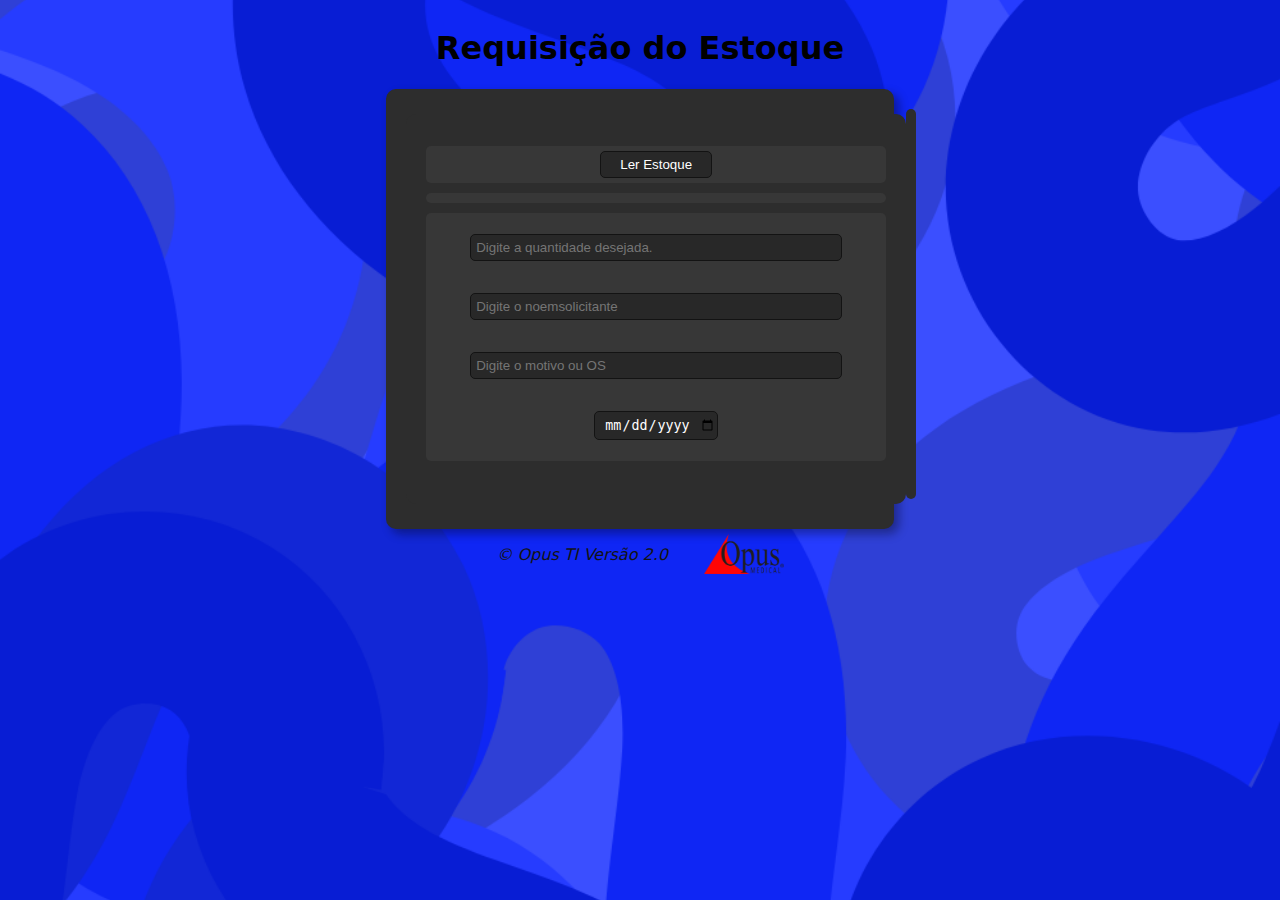
<file: RequisiçãoEstV2.0/index.html>
<!DOCTYPE html>
<html lang="pt-BR">
<head>
    <meta charset="UTF-8">
    <meta name="viewport" content="width=device-width, initial-scale=1.0">
    <meta http-equiv="X-UA-Compatible" content="ie=edge">
    <link rel="icon" href="tilogo.ico" type="image/x-icon">
    <title>Requisição Estoque</title>
    <link rel="stylesheet" href="estiloreqest.css">
</head>
<body>
    <header>
        <h1>Requisição do Estoque</h1>
    </header>
        <section id="section1">
            <div id="intersection">
                    <div>
                    <input type="button" id="botaoGetApi" value="Ler Estoque" onclick="consultarEstoque()">
                </div>
        <!--     Resultado da consulta de estoque -->
                <div id="res"></div>
        <!--     Formulário para informações adicionais -->
                <div id="form">
                    <p><input type="number" id="quantNum" placeholder="Digite a quantidade desejada."></p>
                    <p><input type="text" id="Solicitante" placeholder="Digite o noemsolicitante"></p>
                    <p><input type="text" id="MotivoOS" placeholder="Digite o motivo ou OS"></p>
                    <p><input type="date" id="Data"></p>
                </div>
            </div>
        <!-- Botão para carregar os dados da API -->
            <div id="outsection">

            </div>
        </section>
    <footer>
        <p>&copy; Opus TI Versão 2.0    </p>
        <p>‎ ‎ ‎ ‎ ‎ ‎ ‎ ‎</p>
        <img src="opus.png" alt="Opus Medical" style="width: 80px; height: 40px;">
    </footer>

    <!-- Incluindo o script -->
    <script src="appreqest.js"></script>
</body>
</html>
</file>
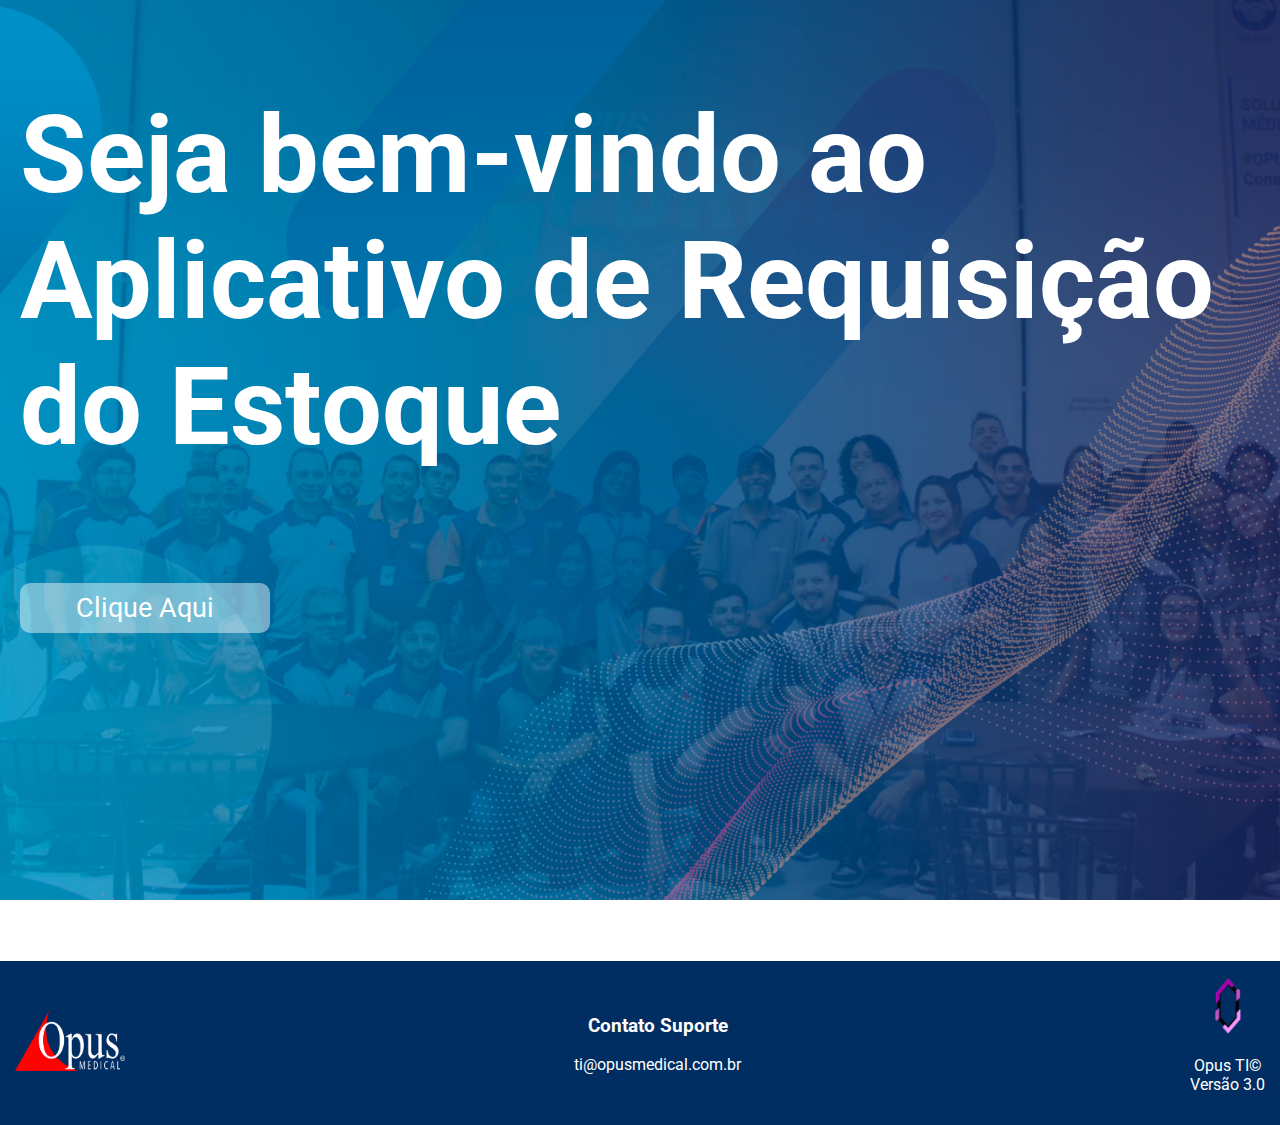
<file: RequisiçãoEstV3.0/index.html>
<!DOCTYPE html>
<html lang="pt-BR">
<head>
    <meta charset="UTF-8">
    <meta name="viewport" content="width=device-width, initial-scale=1.0">
    <meta http-equiv="X-UA-Compatible" content="ie=edge">
    <link rel="icon" href="fotosfolder/opusico.ico" type="image/x-icon">
    <link href="https://fonts.googleapis.com/css2?family=Roboto:wght@400;500;700&display=swap" rel="stylesheet">

    <title>Requisição Estoque</title>
    <link rel="stylesheet" href="arq_index/estilo.css">
</head>
<body>
    <header>
        <h1>Seja bem-vindo ao
        <br>Aplicativo de Requisição do Estoque</h1>
    </header>
        <div class="texty">
                <div class="box-3">
                    <div class="btn btn-three" onclick="redirectToSignal()">
                        <span>Clique Aqui</span>
                    </div>
                </div>
        </div>
    <div class="separador">‎</div>
</body>
<div class="rodape">
    <div><img src="fotosfolder/opusB.png" alt="Opus Medical" style="width: 110px; height: 60px;"></div>
    <div><h3>Contato Suporte</h3><p>ti@opusmedical.com.br</p></div>
    <div><img src="fotosfolder/tilogo.ico" alt="Opus TI" style="width: 60px; height: 60px;"><p>Opus TI&copy; </br>Versão 3.0</p></div>
</div>
    <script src="arq_index/script.js"></script>
</html>
</file>
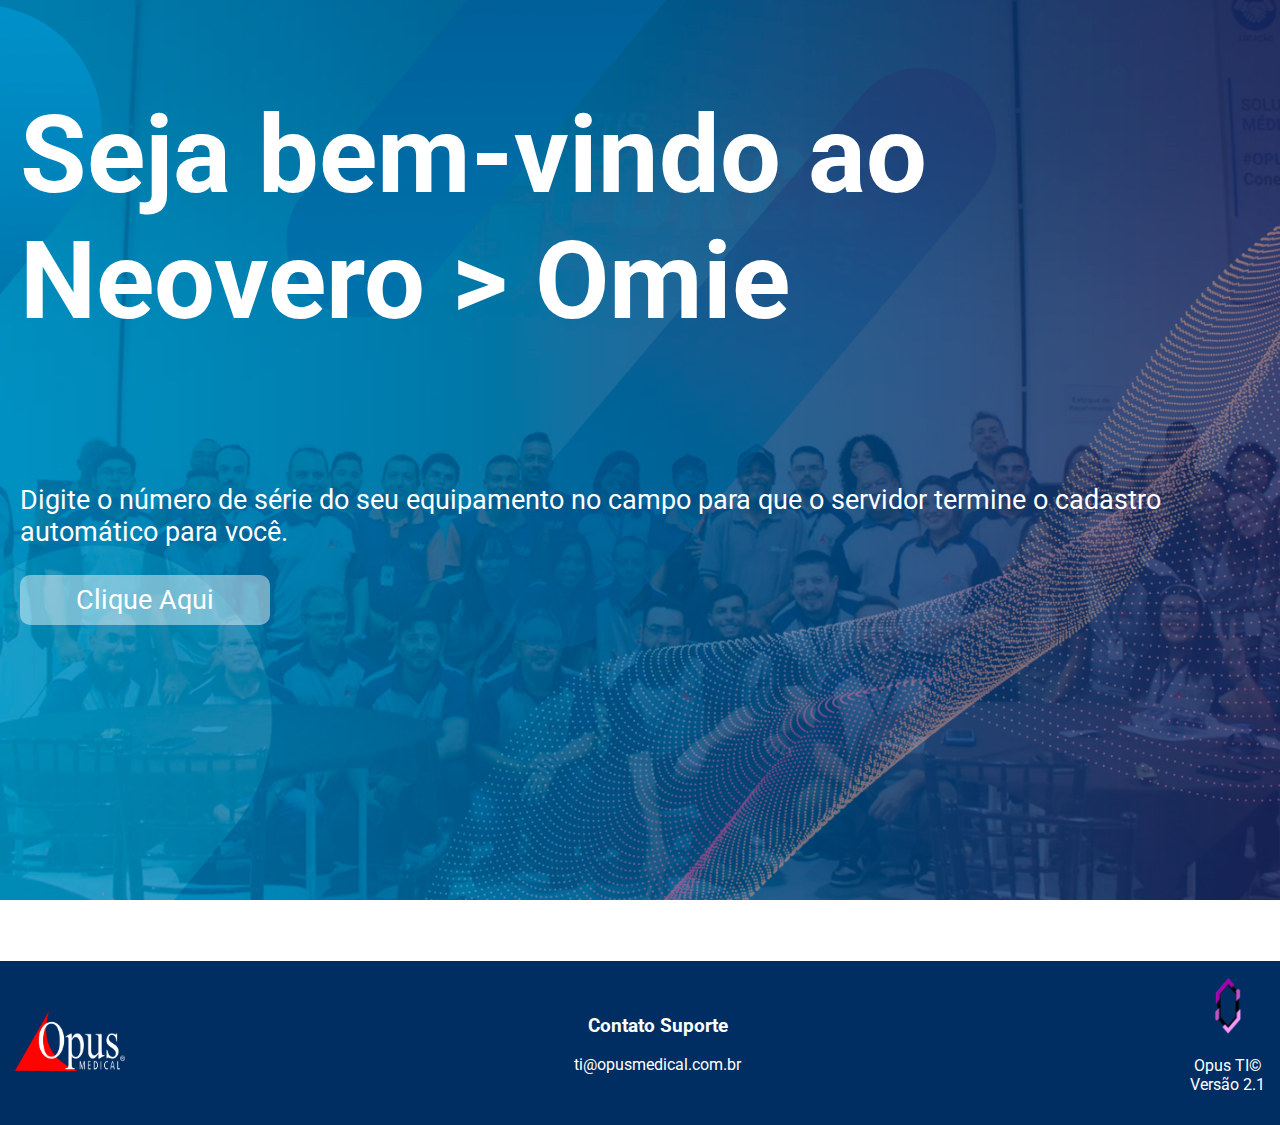
<file: WebhookS/index.html>
<!DOCTYPE html>
<html lang="pt-BR">
<head>
    <meta charset="UTF-8">
    <meta name="viewport" content="width=device-width, initial-scale=1.0">
    <meta http-equiv="X-UA-Compatible" content="ie=edge">
    <link rel="icon" href="opusico.ico" type="image/x-icon">
    <link href="https://fonts.googleapis.com/css2?family=Roboto:wght@400;500;700&display=swap" rel="stylesheet">

    <title>CAD.EQCL</title>
    <link rel="stylesheet" href="indexfiles/estilo.css">
</head>
<body>
    <header>
        <h1>Seja bem-vindo ao
        <br>Neovero > Omie</h1>
    </header>
        <div class="texty">
            <p>Digite o número de série do seu equipamento no campo para que o servidor termine o cadastro automático para você.</p>
                <div class="box-3">
                    <div class="btn btn-three" onclick="redirectToSignal()">
                        <span>Clique Aqui</span>
                    </div>
                </div>
        </div>
    <div class="separador">‎</div>
</body>
<div class="rodape">
    <div><img src="fotosfolder/opusB.png" alt="Opus Medical" style="width: 110px; height: 60px;"></div>
    <div><h3>Contato Suporte</h3><p>ti@opusmedical.com.br</p></div>
    <div><img src="fotosfolder/tilogo.ico" alt="Opus TI" style="width: 60px; height: 60px;"><p>Opus TI&copy; </br>Versão 2.1</p></div>
</div>
    <script src="indexfiles/script.js"></script>
</html>
</file>
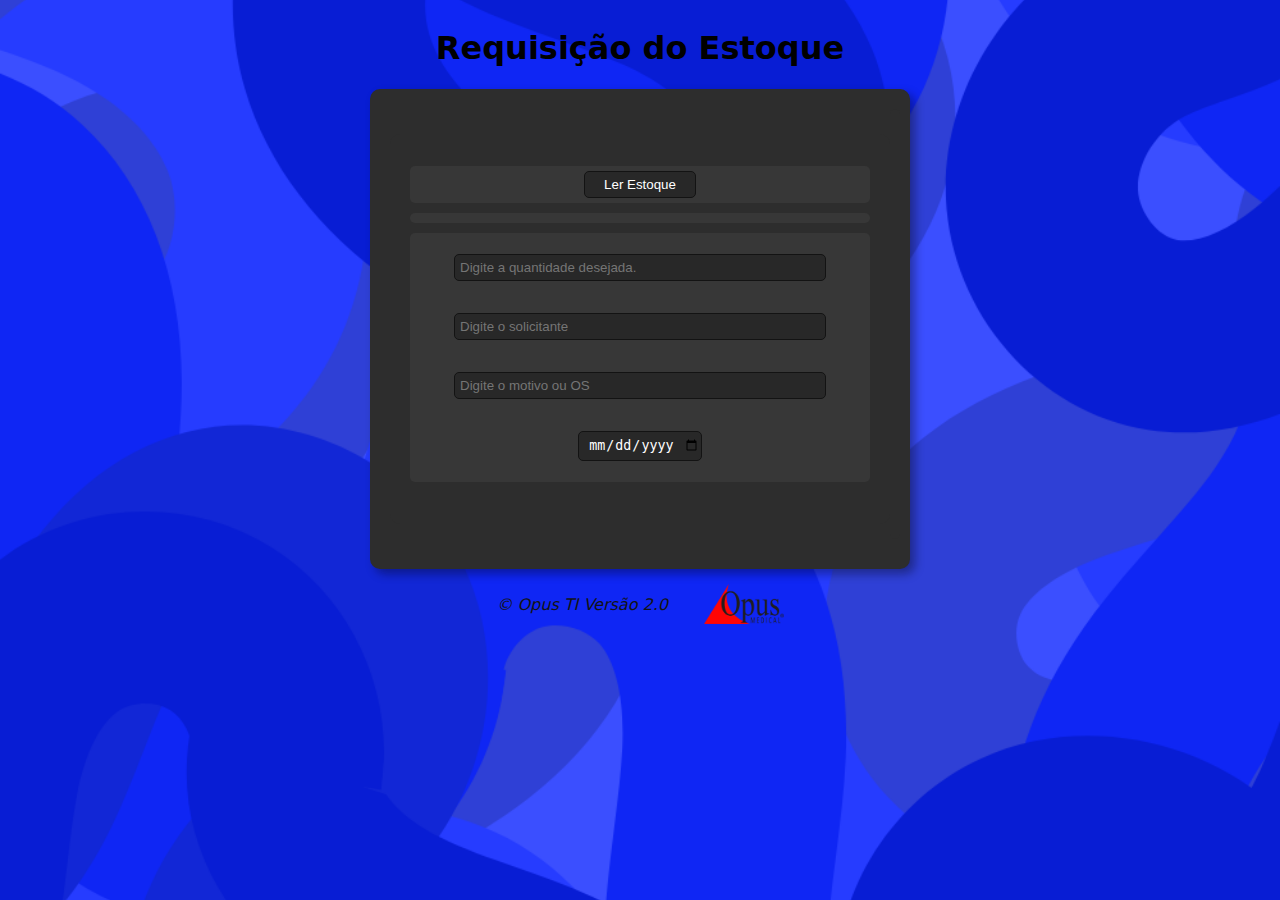
<file: RequisiçãoEstV2.0/Atual do domino/index.html>
<!DOCTYPE html>
<html lang="pt-BR">
<head>
    <meta charset="UTF-8">
    <meta name="viewport" content="width=device-width, initial-scale=1.0">
    <meta http-equiv="X-UA-Compatible" content="ie=edge">
    <link rel="icon" href="tilogo.ico" type="image/x-icon">
    <title>Requisição Estoque</title>
    <link rel="stylesheet" href="estiloreqest.css">
</head>
<body>
    <header>
        <h1>Requisição do Estoque</h1>
    </header>
        <section id="section1">
            <div id="intersection">
                    <div>
                    <input type="button" id="botaoGetApi" value="Ler Estoque" onclick="consultarEstoque()">
                </div>
        <!--     Resultado da consulta de estoque -->
                <div id="res"></div>
        <!--     Formulário para informações adicionais -->
                <div id="form">
                    <p><input type="number" id="quantNum" placeholder="Digite a quantidade desejada."></p>
                    <p><input type="text" id="Solicitante" placeholder="Digite o solicitante"></p>
                    <p><input type="text" id="MotivoOS" placeholder="Digite o motivo ou OS"></p>
                    <p><input type="date" id="Data"></p>
                </div>
            </div>
        <!-- Botão para carregar os dados da API -->
            <div id="outsection">

            </div>
        </section>
    <footer>
        <p>&copy; Opus TI Versão 2.0    </p>
        <p>‎ ‎ ‎ ‎ ‎ ‎ ‎ ‎</p>
        <img src="opus.png" alt="Opus Medical" style="width: 80px; height: 40px;">
    </footer>

    <!-- Incluindo o script -->
    <script src="appreqest.js"></script>
</body>
</html>
</file>
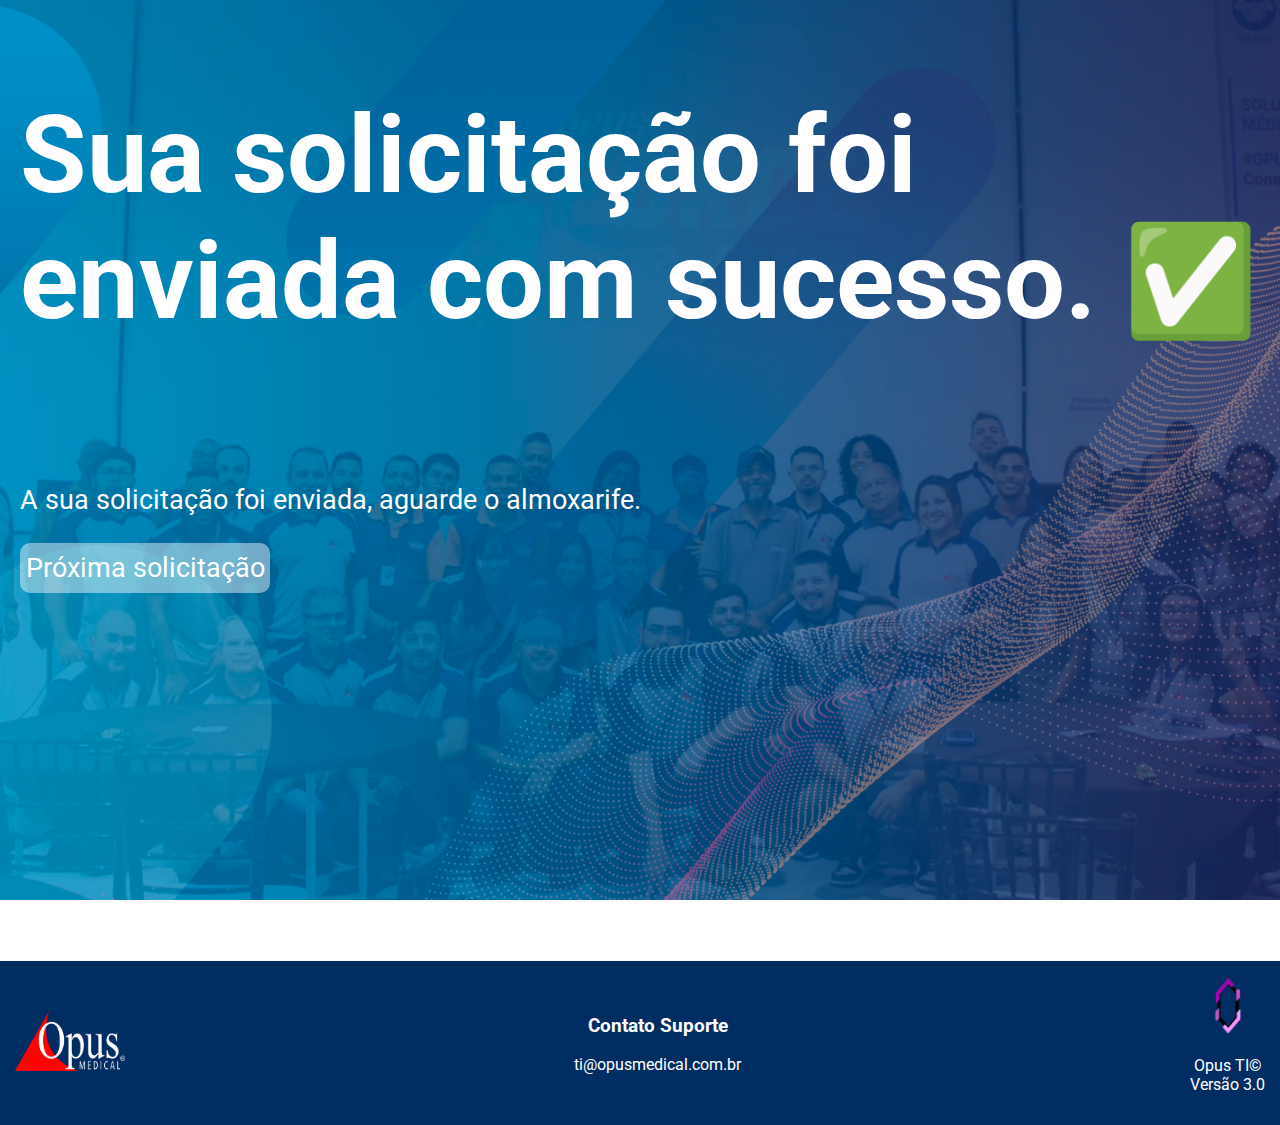
<file: RequisiçãoEstV3.0/response.html>
<!DOCTYPE html>
<html lang="pt-BR">
<head>
    <meta charset="UTF-8">
    <meta name="viewport" content="width=device-width, initial-scale=1.0">
    <meta http-equiv="X-UA-Compatible" content="ie=edge">
    <link rel="icon" href="fotosfolder/opusico.ico" type="image/x-icon">
    <link href="https://fonts.googleapis.com/css2?family=Roboto:wght@400;500;700&display=swap" rel="stylesheet">

    <title>Requisição do Estoque</title>
    <link rel="stylesheet" href="arq_response/estilo.css">
</head>
<body>
    <header>
        <h1>Sua solicitação foi enviada com sucesso. &#x2705;</h1>
    </header>
        <div class="texty">
            <p>A sua solicitação foi enviada, aguarde o almoxarife.</p>
                <div class="box-3">
                    <div class="btn btn-three" onclick="redirectToSignal()">
                        <span>Próxima solicitação</span>
                    </div>
                </div>
        </div>
    <div class="separador">‎</div>
</body>
<div class="rodape">
    <div><img src="fotosfolder/opusB.png" alt="Opus Medical" style="width: 110px; height: 60px;"></div>
    <div><h3>Contato Suporte</h3><p>ti@opusmedical.com.br</p></div>
    <div><img src="fotosfolder/tilogo.ico" alt="Opus TI" style="width: 60px; height: 60px;"><p>Opus TI&copy; </br>Versão 3.0</p></div>
</div>
    <script src="arq_response/script.js"></script>
</html>
</file>
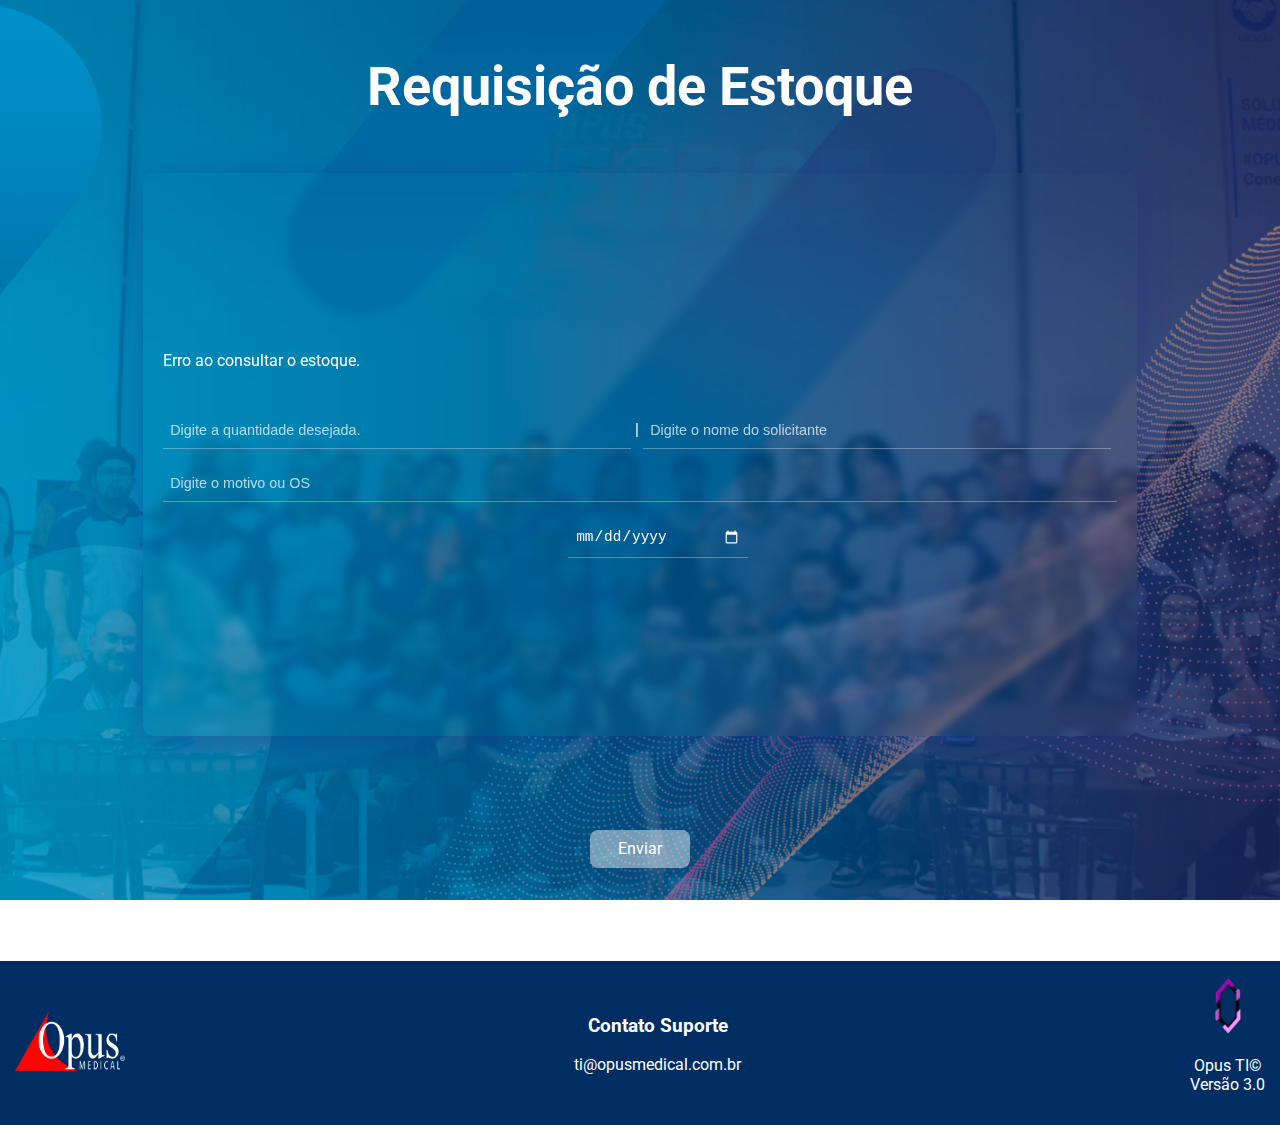
<file: RequisiçãoEstV3.0/signal.html>
<!DOCTYPE html>
<html lang="pt-BR">
<head>
    <meta charset="UTF-8">
    <meta name="viewport" content="width=device-width, initial-scale=1.0">
    <meta http-equiv="X-UA-Compatible" content="ie=edge">
    <link rel="icon" href="fotosfolder/opusico.ico" type="image/x-icon">
    <link href="https://fonts.googleapis.com/css2?family=Roboto:wght@400;500;700&display=swap" rel="stylesheet">

    <title>Requisição Estoque</title>
    <link rel="stylesheet" href="arq_signal/estilo.css">
</head>
<body onload="consultarEstoque()">
    <header>
        <h2 style="text-align: center;">Requisição de Estoque</h2>
    </header>   
    <section>
        <div class="use">
            <div class="form">
                <div id="form">
                    <div id="apires" class="divdadivinput"><div id="res"><div class="loader"></div></div></div>
                </div>
            </div>
            <div class="form">
                <div id="form">
                    <p><input type="number" class="input" id="quantNum" placeholder="Digite a quantidade desejada."> | <input type="text" class="input" id="Solicitante" placeholder="Digite o nome do solicitante"></p>
                    <p></p>
                    <p><input type="text" class="input" id="MotivoOS" placeholder="Digite o motivo ou OS"></p>
                    <p><input type="date" class="input" id="Data"></p>
                </div>
            </div>
            
        </div>
        
    </section>
    
    <div class="separador">‎
        <div class="btn btn-three" id="sendButton">
            <span>Enviar</span>
        </div>
    </div>
</body>
<div class="rodape">
    <div><img src="fotosfolder/opusB.png" alt="Opus Medical" style="width: 110px; height: 60px;"></div>
    <div><h3>Contato Suporte</h3><p>ti@opusmedical.com.br</p></div>
    <div><img src="fotosfolder/tilogo.ico" alt="Opus TI" style="width: 60px; height: 60px;"><p>Opus TI&copy; </br>Versão 3.0</p></div>
</div>
    <script src="arq_signal/script.js"></script>
</html>
</file>
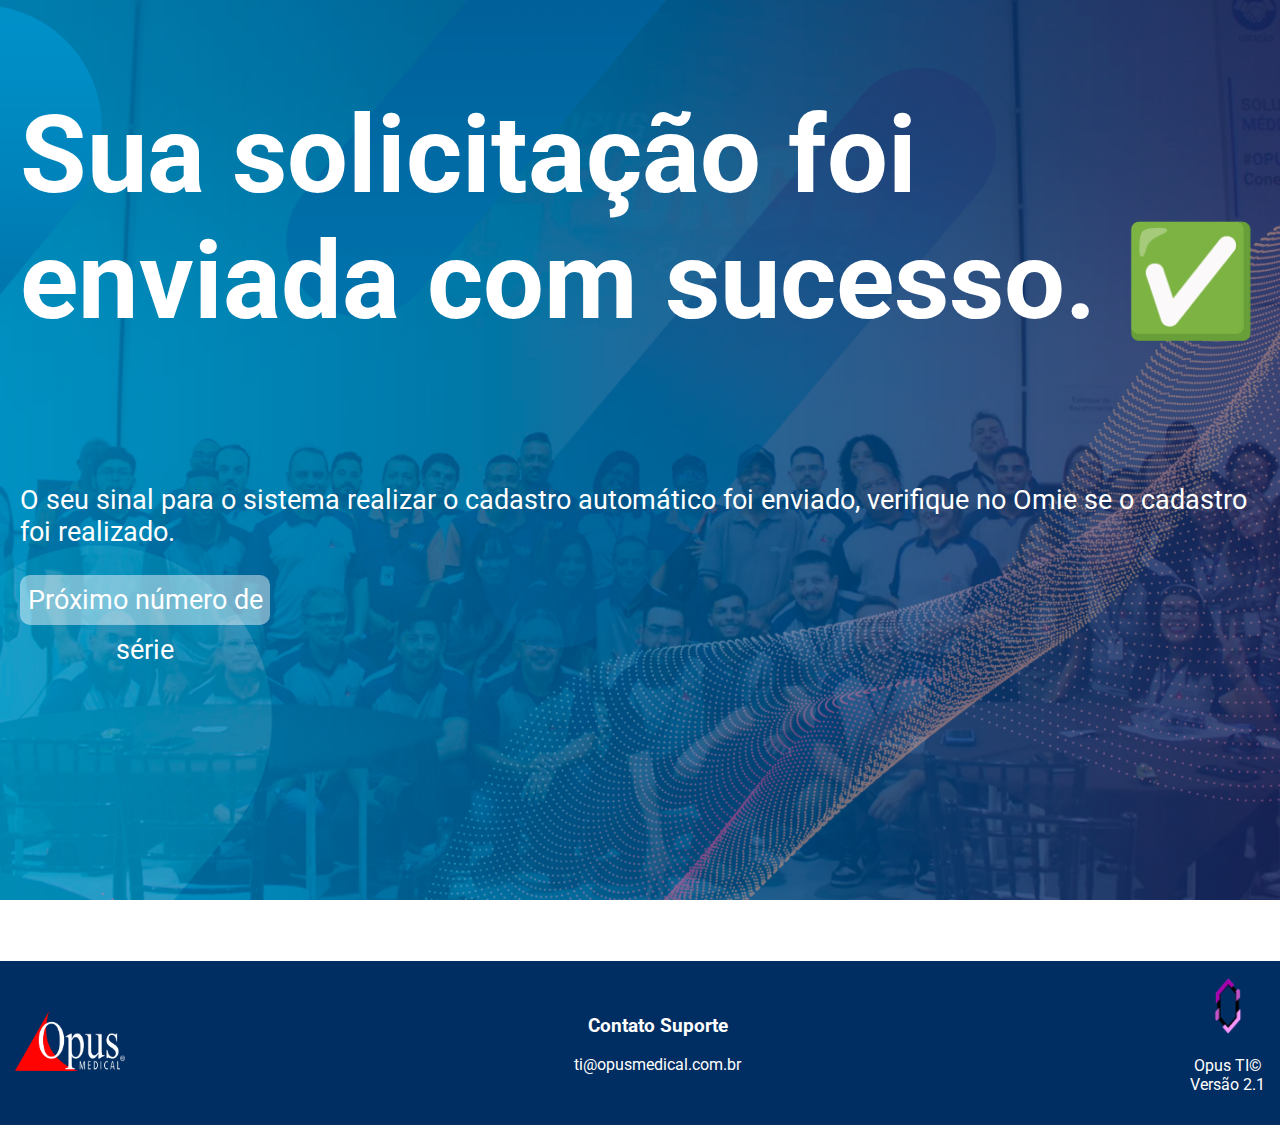
<file: WebhookS/restart.html>
<!DOCTYPE html>
<html lang="pt-BR">
<head>
    <meta charset="UTF-8">
    <meta name="viewport" content="width=device-width, initial-scale=1.0">
    <meta http-equiv="X-UA-Compatible" content="ie=edge">
    <link rel="icon" href="opusico.ico" type="image/x-icon">
    <link href="https://fonts.googleapis.com/css2?family=Roboto:wght@400;500;700&display=swap" rel="stylesheet">

    <title>CAD.EQCL</title>
    <link rel="stylesheet" href="restartfiles/estilo.css">
</head>
<body>
    <header>
        <h1>Sua solicitação foi enviada com sucesso. &#x2705;</h1>
    </header>
        <div class="texty">
            <p>O seu sinal para o sistema realizar o cadastro automático foi enviado, verifique no Omie se o cadastro foi realizado.</p>
                <div class="box-3">
                    <div class="btn btn-three" onclick="redirectToSignal()">
                        <span>Próximo número de série</span>
                    </div>
                </div>
        </div>
    <div class="separador">‎</div>
</body>
<div class="rodape">
    <div><img src="fotosfolder/opusB.png" alt="Opus Medical" style="width: 110px; height: 60px;"></div>
    <div><h3>Contato Suporte</h3><p>ti@opusmedical.com.br</p></div>
    <div><img src="fotosfolder/tilogo.ico" alt="Opus TI" style="width: 60px; height: 60px;"><p>Opus TI&copy; </br>Versão 2.1</p></div>
</div>
    <script src="restartfiles/script.js"></script>
</html>
</file>
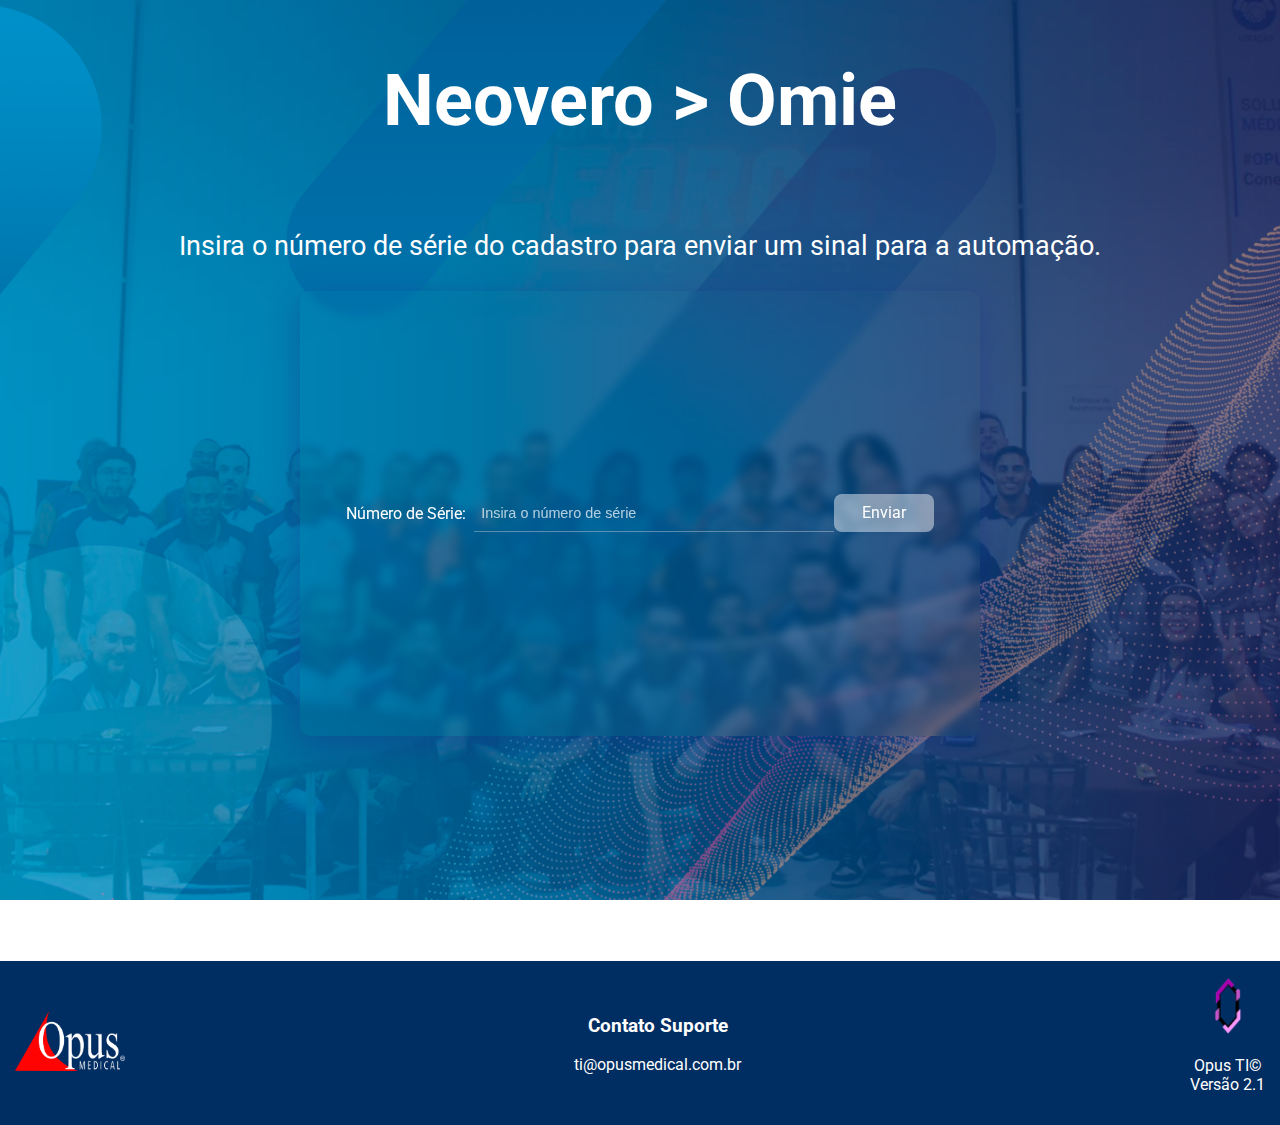
<file: WebhookS/signal.html>
<!DOCTYPE html>
<html lang="pt-BR">
<head>
    <meta charset="UTF-8">
    <meta name="viewport" content="width=device-width, initial-scale=1.0">
    <meta http-equiv="X-UA-Compatible" content="ie=edge">
    <link rel="icon" href="opusico.ico" type="image/x-icon">
    <link href="https://fonts.googleapis.com/css2?family=Roboto:wght@400;500;700&display=swap" rel="stylesheet">

    <title>CAD.EQCL</title>
    <link rel="stylesheet" href="signalfiles/estilo.css">
</head>
<body>
    <header>
        <h1>Neovero > Omie</h1>
    </header>
    <p class="texti">Insira o número de série do cadastro para enviar um sinal para a automação.</br></p>
    <section>
        <div class="use">
            <label for="valorInput">Número de Série: ‎ ‎</label>
            <div class="form">
                <input class="input" id="valorInput" placeholder="Insira o número de série"required=""     type="text">
                <span class="input-border"></span>
            </div>
            <div class="btn btn-three" id="enviarButton">
                <span>Enviar</span>
            </div>
        </div>
    </section>
    
    <div class="separador">‎</div>
</body>
<div class="rodape">
        <div><img src="fotosfolder/opusB.png" alt="Opus Medical" style="width: 110px; height: 60px;"></div>
        <div><h3>Contato Suporte</h3><p>ti@opusmedical.com.br</p></div>
        <div><img src="fotosfolder/tilogo.ico" alt="Opus TI" style="width: 60px; height: 60px;"><p>Opus TI&copy; </br>Versão 2.1</p></div>
</div>
    <script src="signalfiles/script.js"></script>
</html>
</file>
<file: RequisiçãoEstV2.0/estiloreqest.css>
body {
    background: #069cb5;
    display: grid;
    place-items: center;
    height: fit-content;
    font-family: system-ui;
    overflow-x: hidden; /* Evita a rolagem horizontal  */
    overflow-y: hidden; /* Remove a barra de rolagem vertical  */
    background: url('fundo-azul.png') no-repeat center center fixed;
    background-size: 100%;
    background-repeat: repeat; /* Faz a imagem cobrir todo o fundo */
}
header{
    color: rgb(0, 0, 0);
    text-align: center;
    font-family: system-ui;
}
#section1{
    position: center;
    font-family: system-ui;
    display: flex; /* Torna o section um flex container */
    flex-direction: row; /* Organiza conteúdo verticalmente */
    justify-content: space-between; /* Centraliza o conteúdo verticalmente */
     /* Centraliza o conteúdo horizontalmente */
    color: white;
    background: #2d2d2d;
    border-radius: 10px;
    padding: 20px;
    width: 37%;
    height: 93%;
    margin: auto;
    box-shadow: 5px 5px 10px rgba(6, 6, 22, 0.384);
}
#outsection {
    background: #2d2d2d;
    display: flex; /* Torna o section um flex container */
    flex-direction: column; /* Organiza conteúdo verticalmente */
    align-items: center; /* Centraliza horizontalmente */
    justify-content: center; /* Centraliza verticalmente */
    /* box-shadow: 5px 5px 10px rgba(6, 6, 22, 0.384); */
     /* Certifique-se de que a altura da div seja suficiente para a centralização */
}
#intersection{
    position: center;
    font-family: system-ui;
    display: flex; /* Torna o section um flex container */
    flex-direction: column; /* Organiza conteúdo verticalmente */
    justify-content: center; /* Centraliza o conteúdo verticalmente */
    align-items: center; /* Centraliza o conteúdo horizontalmente */
    color: white;
    background: #2d2d2d;
    border-radius: 10px;
    padding: 20px;
    width: 500px;
    height: 350px;
    margin: auto;
    /* box-shadow: 5px 5px 10px rgba(6, 6, 22, 0.384); */
}
section div {
    font-family: system-ui;
    display: flex; /* Torna o section um flex container */
    flex-direction: column; /* Organiza conteúdo verticalmente */
    justify-content: center;
    text-align: center;
    color: white;
    padding: 5px;
    width: 450px;
    margin-bottom: 10px;
    background-color: #373737;
    border-radius: 5px;
}
#MotivoOS{
    text-align: left;
    place-items: left;
    color: white;
    width: 80%;
    padding: 5px;
    margin: auto;
    border-radius: 5px;
    background-color: #282828;
    border: 1px solid #131313;
    cursor: pointer;
    overflow: hidden;
    text-overflow: ellipsis;
}
#Solicitante{
    text-align: center;
    place-items: center;
    color: white;
    width: 80%;
    padding: 5px;
    margin: auto;
    border-radius: 5px;
    background-color: #282828;
    border: 1px solid #131313;
    cursor: pointer;
    overflow: hidden;
    text-overflow: ellipsis;
}
#quantNum{
    text-align: center;
    place-items: center;
    color: white;
    width: 80%;
    padding: 5px;
    margin: auto;
    border-radius: 5px;
    background-color: #282828;
    border: 1px solid #131313;
    cursor: pointer;
    overflow: hidden;
    text-overflow: ellipsis;
}
#Data{
    text-align: center;
    place-items: center;
    color: white;
    width: 25%;
    padding: 5px;
    margin: auto;
    border-radius: 5px;
    background-color: #282828;
    border: 1px solid #131313;
    cursor: pointer;
    overflow: hidden;
    text-overflow: ellipsis;
}
#botaoGetApi{
    text-align: center;
    place-items: center;
    color: white;
    width: 25%;
    padding: 5px;
    margin: auto;
    border-radius: 5px;
    background-color: #282828;
    border: 1px solid #131313;
    cursor: pointer;
    overflow: hidden;
    text-overflow: ellipsis;
}
#itemSearch{
    text-align: center;
    place-items: center;
    color: white;
    width: 80%;
    padding: 5px;
    margin: auto;
    border-radius: 5px;
    background-color: #282828;
    border: 1px solid #131313;
    cursor: pointer;
    overflow: hidden;
    text-overflow: ellipsis;
}

#itemSelect {
    background-color: #282828;
    color: white;
}

footer{
    display: inline flex; /* Ativa o layout flexível */
    justify-content: space-between; /* Espaço máximo entre os itens */
    align-content: center;
    align-items: center; /* Alinha os itens verticalmente no centro */
    padding: 10px; /* Espaçamento interno */
    color: #131313;
    
    font-style: italic;
}

#sendButton {
    position: static;
    background-color: #0f26f4;
    border: none;
    color: #fff;
    border-radius: 5px;
    height: 70px;
    width: 70px;
    cursor: pointer;
    margin: auto;
}

#sendButton:hover {
    background-color: #002a7e;
}
</file>
<file: RequisiçãoEstV3.0/arq_index/estilo.css>
html {
    overflow: auto; /* Permite rolar */
    scrollbar-width: none; /* Para Firefox */
    -ms-overflow-style: none; /* Para Internet Explorer 10+ */
    font-family: 'Roboto', sans-serif;
}

html::-webkit-scrollbar {
    display: none; /* Para Chrome, Safari e Edge */
}
body {
    background: #272727;
    display: flex; /* Ativa o layout flexível */
    flex-direction: column;
    align-items: start; 
    justify-content: flex-start; /* Alinha o conteúdo à esquerda */
    height: 125vh;
    margin: 0;
    overflow-x: hidden; 
    overflow-y: scroll; 
    scrollbar-width: none; /* Para Firefox */
    -ms-overflow-style: none; /* Para Internet Explorer 10+ */
    color: white;
    background: url('fundo-n.png') no-repeat center center fixed;
    background-size: cover; /* Faz a imagem cobrir todo o fundo */
}
.separador {
    height: 20vh;
}
header {
    padding: 20px;
    height: 60vh;
    color: white;
    font-size: 6vh;
}
.texty {
    height: 50%;
    padding: 20px;
    font-size: 3vh;
}

.use {
    display: inline; 
    white-space: nowrap; 
}

.rodape {
  background-color: #002d62; /* Cor do fundo */
  color: #ffffff; /* Cor do texto */
  font-family: 'Roboto', sans-serif;
  padding: 1px;
  display: flex;
  flex-wrap: wrap; /* Permite quebra de linha se necessário */
  justify-content: space-between; /* Espaçamento entre os itens */
  align-items: center; /* Alinhamento vertical */
  width: 100%; /* Garante que ocupe toda a largura */
  box-sizing: border-box; /* Inclui padding na largura */
}
.rodape div {
  text-align: center; /* Centraliza o conteúdo dentro de cada div */
  margin: 5px; /* Espaçamento entre os elementos */
  padding: 1vh;
}
.btn {
    line-height: 50px;
    height: 50px;
    text-align: center;
    width: 250px;
    cursor: pointer;
    border-radius: 10px;
  }
.btn-three {
    color: white;
    transition: all 0.5s;
    position: relative;
    border-radius: 10px;
  }
.btn-three:hover {
      color: white; /* Cor branca ao passar o mouse */
  }
  .btn-three::before {
    content: '';
    position: absolute;
    top: 0;
    left: 0;
    width: 100%;
    height: 100%;
    z-index: 1;
    background-color: rgba(255, 255, 255, 0.452);
    transition: all 0.3s;
    border-radius: 10px;
  }
  .btn-three:hover::before {
    opacity: 0 ;
    transform: scale(0.5,0.5);
  }
  .btn-three::after {
    content: '';
    position: absolute;
    top: 0;
    left: 0;
    width: 100%;
    height: 100%;
    z-index: 1;
    opacity: 0;
    transition: all 0.3s;
    border: 1px solid rgba(255, 255, 255, 0.822);
    transform: scale(1.2,1.2);
    border-radius: 10px;
  }
  .btn-three:hover::after {
    opacity: 1;
    transform: scale(1,1);
  }
</file>
<file: WebhookS/indexfiles/estilo.css>
html {
    overflow: auto; /* Permite rolar */
    scrollbar-width: none; /* Para Firefox */
    -ms-overflow-style: none; /* Para Internet Explorer 10+ */
    font-family: 'Roboto', sans-serif;
}

html::-webkit-scrollbar {
    display: none; /* Para Chrome, Safari e Edge */
}
body {
    background: #272727;
    display: flex; /* Ativa o layout flexível */
    flex-direction: column;
    align-items: start; 
    justify-content: flex-start; /* Alinha o conteúdo à esquerda */
    height: 125vh;
    margin: 0;
    overflow-x: hidden; 
    overflow-y: scroll; 
    scrollbar-width: none; /* Para Firefox */
    -ms-overflow-style: none; /* Para Internet Explorer 10+ */
    color: white;
    background: url('fundo-n.png') no-repeat center center fixed;
    background-size: cover; /* Faz a imagem cobrir todo o fundo */
}
.separador {
    height: 20vh;
}
header {
    padding: 20px;
    height: 60vh;
    color: white;
    font-size: 6vh;
}
.texty {
    height: 50%;
    padding: 20px;
    font-size: 3vh;
}

.use {
    display: inline; 
    white-space: nowrap; 
}

.rodape {
  background-color: #002d62; /* Cor do fundo */
  color: #ffffff; /* Cor do texto */
  font-family: 'Roboto', sans-serif;
  padding: 1px;
  display: flex;
  flex-wrap: wrap; /* Permite quebra de linha se necessário */
  justify-content: space-between; /* Espaçamento entre os itens */
  align-items: center; /* Alinhamento vertical */
  width: 100%; /* Garante que ocupe toda a largura */
  box-sizing: border-box; /* Inclui padding na largura */
}
.rodape div {
  text-align: center; /* Centraliza o conteúdo dentro de cada div */
  margin: 5px; /* Espaçamento entre os elementos */
  padding: 1vh;
}
.btn {
    line-height: 50px;
    height: 50px;
    text-align: center;
    width: 250px;
    cursor: pointer;
    border-radius: 10px;
  }
.btn-three {
    color: white;
    transition: all 0.5s;
    position: relative;
    border-radius: 10px;
  }
.btn-three:hover {
      color: white; /* Cor branca ao passar o mouse */
  }
  .btn-three::before {
    content: '';
    position: absolute;
    top: 0;
    left: 0;
    width: 100%;
    height: 100%;
    z-index: 1;
    background-color: rgba(255, 255, 255, 0.452);
    transition: all 0.3s;
    border-radius: 10px;
  }
  .btn-three:hover::before {
    opacity: 0 ;
    transform: scale(0.5,0.5);
  }
  .btn-three::after {
    content: '';
    position: absolute;
    top: 0;
    left: 0;
    width: 100%;
    height: 100%;
    z-index: 1;
    opacity: 0;
    transition: all 0.3s;
    border: 1px solid rgba(255, 255, 255, 0.822);
    transform: scale(1.2,1.2);
    border-radius: 10px;
  }
  .btn-three:hover::after {
    opacity: 1;
    transform: scale(1,1);
  }
</file>
<file: RequisiçãoEstV2.0/Atual do domino/estiloreqest.css>
body {
    background: #069cb5;
    display: grid;
    place-items: center;
    height: fit-content;
    font-family: system-ui;
    overflow-x: hidden; /* Evita a rolagem horizontal  */
    overflow-y: hidden; /* Remove a barra de rolagem vertical  */
    background: url('fundo-azul.png') no-repeat center center fixed;
    background-size: cover; /* Faz a imagem cobrir todo o fundo */
}
header{
    color: rgb(0, 0, 0);
    text-align: center;
    font-family: system-ui;
}
#section1{
    position: center;
    font-family: system-ui;
    display: flex; /* Torna o section um flex container */
    flex-direction: row; /* Organiza conteúdo verticalmente */
    justify-content: space-between; /* Centraliza o conteúdo verticalmente */
     /* Centraliza o conteúdo horizontalmente */
    color: white;
    background: #2d2d2d;
    border-radius: 10px;
    padding: 20px;
    width: 500px;
    height: 440px;
    margin: auto;
    box-shadow: 5px 5px 10px rgba(6, 6, 22, 0.384);
}
#outsection {
    background: #2d2d2d;
    display: flex; /* Torna o section um flex container */
    flex-direction: column; /* Organiza conteúdo verticalmente */
    align-items: center; /* Centraliza horizontalmente */
    justify-content: center; /* Centraliza verticalmente */
    /* box-shadow: 5px 5px 10px rgba(6, 6, 22, 0.384); */
     /* Certifique-se de que a altura da div seja suficiente para a centralização */
}
#intersection{
    position: center;
    font-family: system-ui;
    display: flex; /* Torna o section um flex container */
    flex-direction: column; /* Organiza conteúdo verticalmente */
    justify-content: center; /* Centraliza o conteúdo verticalmente */
    align-items: center; /* Centraliza o conteúdo horizontalmente */
    color: white;
    background: #2d2d2d;
    border-radius: 10px;
    padding: 20px;
    width: 500px;
    height: 350px;
    margin: auto;
    /* box-shadow: 5px 5px 10px rgba(6, 6, 22, 0.384); */
}
section div {
    font-family: system-ui;
    display: flex; /* Torna o section um flex container */
    flex-direction: column; /* Organiza conteúdo verticalmente */
    justify-content: center;
    text-align: center;
    color: white;
    padding: 5px;
    width: 450px;
    margin-bottom: 10px;
    background-color: #373737;
    border-radius: 5px;
}
#MotivoOS{
    text-align: left;
    place-items: left;
    color: white;
    width: 80%;
    padding: 5px;
    margin: auto;
    border-radius: 5px;
    background-color: #282828;
    border: 1px solid #131313;
    cursor: pointer;
    overflow: hidden;
    text-overflow: ellipsis;
}
#Solicitante{
    text-align: center;
    place-items: center;
    color: white;
    width: 80%;
    padding: 5px;
    margin: auto;
    border-radius: 5px;
    background-color: #282828;
    border: 1px solid #131313;
    cursor: pointer;
    overflow: hidden;
    text-overflow: ellipsis;
}
#quantNum{
    text-align: center;
    place-items: center;
    color: white;
    width: 80%;
    padding: 5px;
    margin: auto;
    border-radius: 5px;
    background-color: #282828;
    border: 1px solid #131313;
    cursor: pointer;
    overflow: hidden;
    text-overflow: ellipsis;
}
#Data{
    text-align: center;
    place-items: center;
    color: white;
    width: 25%;
    padding: 5px;
    margin: auto;
    border-radius: 5px;
    background-color: #282828;
    border: 1px solid #131313;
    cursor: pointer;
    overflow: hidden;
    text-overflow: ellipsis;
}
#botaoGetApi{
    text-align: center;
    place-items: center;
    color: white;
    width: 25%;
    padding: 5px;
    margin: auto;
    border-radius: 5px;
    background-color: #282828;
    border: 1px solid #131313;
    cursor: pointer;
    overflow: hidden;
    text-overflow: ellipsis;
}
#itemSearch{
    text-align: center;
    place-items: center;
    color: white;
    width: 80%;
    padding: 5px;
    margin: auto;
    border-radius: 5px;
    background-color: #282828;
    border: 1px solid #131313;
    cursor: pointer;
    overflow: hidden;
    text-overflow: ellipsis;
}

#itemSelect {
    background-color: #282828;
    color: white;
}

footer{
    display: inline flex; /* Ativa o layout flexível */
    justify-content: space-between; /* Espaço máximo entre os itens */
    align-content: center;
    align-items: center; /* Alinha os itens verticalmente no centro */
    padding: 10px; /* Espaçamento interno */
    color: #131313;
    
    font-style: italic;
}

#sendButton {
    position: static;
    background-color: #0f26f4;
    border: none;
    color: #fff;
    border-radius: 5px;
    height: 70px;
    width: 70px;
    cursor: pointer;
    margin: auto;
}

#sendButton:hover {
    background-color: #002a7e;
}
</file>
<file: RequisiçãoEstV3.0/arq_response/estilo.css>
html {
    overflow: auto; /* Permite rolar */
    scrollbar-width: none; /* Para Firefox */
    -ms-overflow-style: none; /* Para Internet Explorer 10+ */
    font-family: 'Roboto', sans-serif;
}

html::-webkit-scrollbar {
    display: none; /* Para Chrome, Safari e Edge */
}
body {
  background: #272727;
  display: flex; /* Ativa o layout flexível */
  flex-direction: column; /* Coloca os elementos em uma coluna */
  height: 125vh;
  margin: 0;
  font-family: 'Roboto', sans-serif;
  overflow-x: hidden; /* Evita a rolagem horizontal */
  color: white;
  background: url('fundo-n.png') no-repeat center center fixed;
  background-size: cover; /* Faz a imagem cobrir todo o fundo */
}
.separador {
    height: 20vh;
}
header {
    padding: 20px;
    height: 60vh;
    color: white;
    font-size: 6vh;
}
.texty {
    height: 50%;
    padding: 20px;
    font-size: 3vh;
}

.use {
  display: flex; /* Define layout flexível */
  white-space: nowrap; /* Evita quebra de linha */
  align-items: center; /* Alinha os itens verticalmente no centro */
}

.rodape {
  background-color: #002d62; /* Cor do fundo */
  color: #ffffff; /* Cor do texto */
  font-family: 'Roboto', sans-serif;
  padding: 1px;
  display: flex;
  flex-wrap: wrap; /* Permite quebra de linha se necessário */
  justify-content: space-between; /* Espaçamento entre os itens */
  align-items: center; /* Alinhamento vertical */
  width: 100%; /* Garante que ocupe toda a largura */
  box-sizing: border-box; /* Inclui padding na largura */
}
.rodape div {
  text-align: center; /* Centraliza o conteúdo dentro de cada div */
  margin: 5px; /* Espaçamento entre os elementos */
  padding: 1vh;
}
.btn {
    line-height: 50px;
    height: 50px;
    text-align: center;
    width: 250px;
    cursor: pointer;
    border-radius: 10px;
  }
.btn-three {
    color: white;
    transition: all 0.5s;
    position: relative;
    border-radius: 10px;
  }
.btn-three:hover {
      color: white; /* Cor branca ao passar o mouse */
  }
  .btn-three::before {
    content: '';
    position: absolute;
    top: 0;
    left: 0;
    width: 100%;
    height: 100%;
    z-index: 1;
    background-color: rgba(255, 255, 255, 0.452);
    transition: all 0.3s;
    border-radius: 10px;
  }
  .btn-three:hover::before {
    opacity: 0 ;
    transform: scale(0.5,0.5);
  }
  .btn-three::after {
    content: '';
    position: absolute;
    top: 0;
    left: 0;
    width: 100%;
    height: 100%;
    z-index: 1;
    opacity: 0;
    transition: all 0.3s;
    border: 1px solid rgba(255, 255, 255, 0.822);
    transform: scale(1.2,1.2);
    border-radius: 10px;
  }
  .btn-three:hover::after {
    opacity: 1;
    transform: scale(1,1);
  }
</file>
<file: RequisiçãoEstV3.0/arq_signal/estilo.css>
html {
  overflow: auto; /* Permite rolar */
  scrollbar-width: none; /* Para Firefox */
  -ms-overflow-style: none; /* Para Internet Explorer 10+ */
  font-family: 'Roboto', sans-serif;
}

html::-webkit-scrollbar {
  display: none; /* Para Chrome, Safari e Edge */
}

body {
    background: #272727;
    display: flex; /* Ativa o layout flexível */
    flex-direction: column; /* Coloca os elementos em uma coluna */
    height: 125vh;
    margin: 0;
    font-family: 'Roboto', sans-serif;
    overflow-x: hidden; /* Evita a rolagem horizontal */
    color: white;
    background: url('fundo-n.png') no-repeat center center fixed;
    background-size: cover; /* Faz a imagem cobrir todo o fundo */
}
.texti {
  height: 1%;
  padding: 12px;
  font-size: 3vh;
  text-align: center;
  display: flex; 
  align-items: center; 
  justify-content: center;
}

.separador {
    height: 25vh;
    display: flex;
    text-align: center;
    align-items: center;
    justify-content: center;
}
header {
    padding: 10px;
    text-align: center;
    color: white;
    font-size: 4vh;
}

section {
    flex: 1; /* Faz a seção principal ocupar o espaço restante */
    display: flex; /* Ativa o flexbox */
     /* Centraliza horizontalmente */

    color: white;
    /* background: rgba(255, 255, 255, 0.25); */
    box-shadow: 0 8px 32px 0 rgba(31, 38, 135, 0.37);
    backdrop-filter: blur(4px);
    -webkit-backdrop-filter: blur(4px);
    border-radius: 10px;
    padding: 20px;
    width: 106vh;
    margin: auto;
}
.use {
  display: flex; /* Define layout flexível */
  flex-direction: column;
  white-space: nowrap; /* Evita quebra de linha */
  gap: 10px; /* Espaço entre os itens */
  justify-content: center;
}
.form {
  --width-of-input: 60vh;
  --border-height: 1px;
  --border-before-color: rgba(221, 221, 221, 0.39);
  --border-after-color: #ffffff;
  --input-hovered-color: #e9e9e91f;
  position: relative;
  width: var(--width-of-input);
 }

 .input-container {
  display: flex;
  align-items: center;
  gap: 10px; /* Espaço entre input e saldo */
  width: 270%;
}

#saldoDisplay {
  display: flex;
  align-items: center;
  justify-content: center;
  background-color: #002d62;
  color: white;
  height: 10vh;
  width: 10vh;
  border-radius: 5px;
  text-align: center;
}
#quantNum {
  width: 52vh;
}
#Solicitante {
  width: 52vh;
}
 /* styling of Input */
 .input {
  color: #ffffff;
  font-size: 0.9rem;
  background-color: transparent;
  width: 106vh;
  box-sizing: border-box;
  padding-inline: 0.5em;
  padding-block: 0.7em;
  border: none;
  border-bottom: var(--border-height) solid var(--border-before-color);
 }
 /* styling of animated border */
 .input-border {
  position: absolute;
  background: var(--border-after-color);
  width: 0%;
  height: 2px;
  bottom: 0;
  left: 0;
  transition: 0.3s;
 }
 /* Hover on Input */
 input:hover {
  background: var(--input-hovered-color);
 }
 .input::placeholder {
  color: rgba(255, 255, 255, 0.7); /* Placeholder branco com opacidade */
  }
 
 input:focus {
  outline: none;
 }
 /* here is code of animated border */
 input:focus ~ .input-border {
  width: 100%;
 }
#itemSearch {
  width: 95vh;
}
#Data {
  width: 20vh; /* Ajuste conforme necessário */
  display: block;
  margin-left: 45vh;
  margin-right: 80vh;
}
input[type="date"]::-webkit-calendar-picker-indicator {
  filter: invert(1);
}

.use {
  display: flex; /* Ativar flexbox */
  align-items: center; /* Alinha verticalmente */
  gap: 10px; /* Espaço entre os itens */
  flex-wrap: nowrap; /* Impede quebra de linha */
}

.divdadivinput {
  display: flex;
  align-items: center;
  gap: 10px; /* Espaço entre input e botão */
  width: 100%;
}

.res {
  display: flex;
  justify-content: center;
  align-items: center; 
  height: 100px;
}

.loader {
  display: block;
  margin-left: 48.5vh;
  margin-right: 50vh;
  display: flex; 
  height: 9px;
  width: 60px;
  --c:no-repeat linear-gradient(#ffffff 0 0);
  background: var(--c), var(--c), var(--c), var(--c);
  background-size: 26% 3px;
  animation: l2 1s infinite;
}
@keyframes l2 {
  0%,
  70%,
  100% {background-position: calc(0*100%/3) 100%,calc(1*100%/3) 100%,calc(2*100%/3) 100%,calc(3*100%/3) 100%}
  14%  {background-position: calc(0*100%/3) 0   ,calc(1*100%/3) 100%,calc(2*100%/3) 100%,calc(3*100%/3) 100%}
  28%  {background-position: calc(0*100%/3) 100%,calc(1*100%/3) 0   ,calc(2*100%/3) 100%,calc(3*100%/3) 100%}
  42%  {background-position: calc(0*100%/3) 100%,calc(1*100%/3) 100%,calc(2*100%/3) 0   ,calc(3*100%/3) 100%}
  56%  {background-position: calc(0*100%/3) 100%,calc(1*100%/3) 100%,calc(2*100%/3) 100%,calc(3*100%/3) 0   }
}
.btn {
    line-height: 38px;
    height: 38px;
    text-align: center;
    width: 100px;
    cursor: pointer;
    border-radius: 8px;
  }
.btn-three {
    color: white;
    transition: all 0.5s;
    position: relative;
    border-radius: 8px;
  }
.btn-three:hover {
      color: white; /* Cor branca ao passar o mouse */
  }
  .btn-three::before {
    content: '';
    position: absolute;
    top: 0;
    left: 0;
    width: 100%;
    height: 100%;
    z-index: 1;
    background-color: rgba(255, 255, 255, 0.452);
    transition: all 0.3s;
    border-radius: 8px;
  }
  .btn-three:hover::before {
    opacity: 0 ;
    transform: scale(0.5,0.5);
  }
  .btn-three::after {
    content: '';
    position: absolute;
    top: 0;
    left: 0;
    width: 100%;
    height: 100%;
    z-index: 1;
    opacity: 0;
    transition: all 0.3s;
    border: 1px solid rgba(255, 255, 255, 0.822);
    transform: scale(1.2,1.2);
    border-radius: 8px;
  }
  .btn-three:hover::after {
    opacity: 1;
    transform: scale(1,1);
  }

.rodape {
  background-color: #002d62; /* Cor do fundo */
  color: #ffffff; /* Cor do texto */
  font-family: 'Roboto', sans-serif;
  padding: 1px;
  display: flex;
  flex-wrap: wrap; /* Permite quebra de linha se necessário */
  justify-content: space-between; /* Espaçamento entre os itens */
  align-items: center; /* Alinhamento vertical */
  width: 100%; /* Garante que ocupe toda a largura */
  box-sizing: border-box; /* Inclui padding na largura */
}
.rodape div {
  text-align: center; /* Centraliza o conteúdo dentro de cada div */
  margin: 5px; /* Espaçamento entre os elementos */
  padding: 1vh;
}
</file>
<file: WebhookS/restartfiles/estilo.css>
html {
    overflow: auto; /* Permite rolar */
    scrollbar-width: none; /* Para Firefox */
    -ms-overflow-style: none; /* Para Internet Explorer 10+ */
    font-family: 'Roboto', sans-serif;
}

html::-webkit-scrollbar {
    display: none; /* Para Chrome, Safari e Edge */
}
body {
  background: #272727;
  display: flex; /* Ativa o layout flexível */
  flex-direction: column; /* Coloca os elementos em uma coluna */
  height: 125vh;
  margin: 0;
  font-family: 'Roboto', sans-serif;
  overflow-x: hidden; /* Evita a rolagem horizontal */
  color: white;
  background: url('fundo-n.png') no-repeat center center fixed;
  background-size: cover; /* Faz a imagem cobrir todo o fundo */
}
.separador {
    height: 20vh;
}
header {
    padding: 20px;
    height: 60vh;
    color: white;
    font-size: 6vh;
}
.texty {
    height: 50%;
    padding: 20px;
    font-size: 3vh;
}

.use {
  display: flex; /* Define layout flexível */
  white-space: nowrap; /* Evita quebra de linha */
  align-items: center; /* Alinha os itens verticalmente no centro */
}

.rodape {
  background-color: #002d62; /* Cor do fundo */
  color: #ffffff; /* Cor do texto */
  font-family: 'Roboto', sans-serif;
  padding: 1px;
  display: flex;
  flex-wrap: wrap; /* Permite quebra de linha se necessário */
  justify-content: space-between; /* Espaçamento entre os itens */
  align-items: center; /* Alinhamento vertical */
  width: 100%; /* Garante que ocupe toda a largura */
  box-sizing: border-box; /* Inclui padding na largura */
}
.rodape div {
  text-align: center; /* Centraliza o conteúdo dentro de cada div */
  margin: 5px; /* Espaçamento entre os elementos */
  padding: 1vh;
}
.btn {
    line-height: 50px;
    height: 50px;
    text-align: center;
    width: 250px;
    cursor: pointer;
    border-radius: 10px;
  }
.btn-three {
    color: white;
    transition: all 0.5s;
    position: relative;
    border-radius: 10px;
  }
.btn-three:hover {
      color: white; /* Cor branca ao passar o mouse */
  }
  .btn-three::before {
    content: '';
    position: absolute;
    top: 0;
    left: 0;
    width: 100%;
    height: 100%;
    z-index: 1;
    background-color: rgba(255, 255, 255, 0.452);
    transition: all 0.3s;
    border-radius: 10px;
  }
  .btn-three:hover::before {
    opacity: 0 ;
    transform: scale(0.5,0.5);
  }
  .btn-three::after {
    content: '';
    position: absolute;
    top: 0;
    left: 0;
    width: 100%;
    height: 100%;
    z-index: 1;
    opacity: 0;
    transition: all 0.3s;
    border: 1px solid rgba(255, 255, 255, 0.822);
    transform: scale(1.2,1.2);
    border-radius: 10px;
  }
  .btn-three:hover::after {
    opacity: 1;
    transform: scale(1,1);
  }
</file>
<file: WebhookS/signalfiles/estilo.css>
html {
  overflow: auto; /* Permite rolar */
  scrollbar-width: none; /* Para Firefox */
  -ms-overflow-style: none; /* Para Internet Explorer 10+ */
  font-family: 'Roboto', sans-serif;
}

html::-webkit-scrollbar {
  display: none; /* Para Chrome, Safari e Edge */
}

body {
    background: #272727;
    display: flex; /* Ativa o layout flexível */
    flex-direction: column; /* Coloca os elementos em uma coluna */
    height: 125vh;
    margin: 0;
    font-family: 'Roboto', sans-serif;
    overflow-x: hidden; /* Evita a rolagem horizontal */
    color: white;
    background: url('fundo-n.png') no-repeat center center fixed;
    background-size: cover; /* Faz a imagem cobrir todo o fundo */
}
.texti {
  height: 1%;
  padding: 12px;
  font-size: 3vh;
  text-align: center;
  display: flex; 
  align-items: center; 
  justify-content: center;
}

.separador {
    height: 25vh;
}
header {
    padding: 10px;
    text-align: center;
    color: white;
    font-size: 4vh;
}

section {
    flex: 1; /* Faz a seção principal ocupar o espaço restante */
    display: flex; /* Ativa o flexbox */
    align-items: center; /* Centraliza verticalmente */
    justify-content: center; /* Centraliza horizontalmente */

    color: white;
    /* background: rgba(255, 255, 255, 0.25); */
    box-shadow: 0 8px 32px 0 rgba(31, 38, 135, 0.37);
    backdrop-filter: blur(4px);
    -webkit-backdrop-filter: blur(4px);
    border-radius: 10px;
    padding: 20px;
    width: 50%;
    margin: auto;
}
.use {
  display: flex; /* Define layout flexível */
  white-space: nowrap; /* Evita quebra de linha */
  align-items: center; /* Alinha os itens verticalmente no centro */
}
.form {
  --width-of-input: 40vh;
  --border-height: 1px;
  --border-before-color: rgba(221, 221, 221, 0.39);
  --border-after-color: #ffffff;
  --input-hovered-color: #e9e9e91f;
  position: relative;
  width: var(--width-of-input);
 }
 /* styling of Input */
 .input {
  color: #ffffff;
  font-size: 0.9rem;
  background-color: transparent;
  width: 100%;
  box-sizing: border-box;
  padding-inline: 0.5em;
  padding-block: 0.7em;
  border: none;
  border-bottom: var(--border-height) solid var(--border-before-color);
 }
 /* styling of animated border */
 .input-border {
  position: absolute;
  background: var(--border-after-color);
  width: 0%;
  height: 2px;
  bottom: 0;
  left: 0;
  transition: 0.3s;
 }
 /* Hover on Input */
 input:hover {
  background: var(--input-hovered-color);
 }
 .input::placeholder {
  color: rgba(255, 255, 255, 0.7); /* Placeholder branco com opacidade */
  }
 
 input:focus {
  outline: none;
 }
 /* here is code of animated border */
 input:focus ~ .input-border {
  width: 100%;
 }
 
.btn {
    line-height: 38px;
    height: 38px;
    text-align: center;
    width: 100px;
    cursor: pointer;
    border-radius: 8px;
  }
.btn-three {
    color: white;
    transition: all 0.5s;
    position: relative;
    border-radius: 8px;
  }
.btn-three:hover {
      color: white; /* Cor branca ao passar o mouse */
  }
  .btn-three::before {
    content: '';
    position: absolute;
    top: 0;
    left: 0;
    width: 100%;
    height: 100%;
    z-index: 1;
    background-color: rgba(255, 255, 255, 0.452);
    transition: all 0.3s;
    border-radius: 8px;
  }
  .btn-three:hover::before {
    opacity: 0 ;
    transform: scale(0.5,0.5);
  }
  .btn-three::after {
    content: '';
    position: absolute;
    top: 0;
    left: 0;
    width: 100%;
    height: 100%;
    z-index: 1;
    opacity: 0;
    transition: all 0.3s;
    border: 1px solid rgba(255, 255, 255, 0.822);
    transform: scale(1.2,1.2);
    border-radius: 8px;
  }
  .btn-three:hover::after {
    opacity: 1;
    transform: scale(1,1);
  }

.rodape {
  background-color: #002d62; /* Cor do fundo */
  color: #ffffff; /* Cor do texto */
  font-family: 'Roboto', sans-serif;
  padding: 1px;
  display: flex;
  flex-wrap: wrap; /* Permite quebra de linha se necessário */
  justify-content: space-between; /* Espaçamento entre os itens */
  align-items: center; /* Alinhamento vertical */
  width: 100%; /* Garante que ocupe toda a largura */
  box-sizing: border-box; /* Inclui padding na largura */
}
.rodape div {
  text-align: center; /* Centraliza o conteúdo dentro de cada div */
  margin: 5px; /* Espaçamento entre os elementos */
  padding: 1vh;
}
</file>
